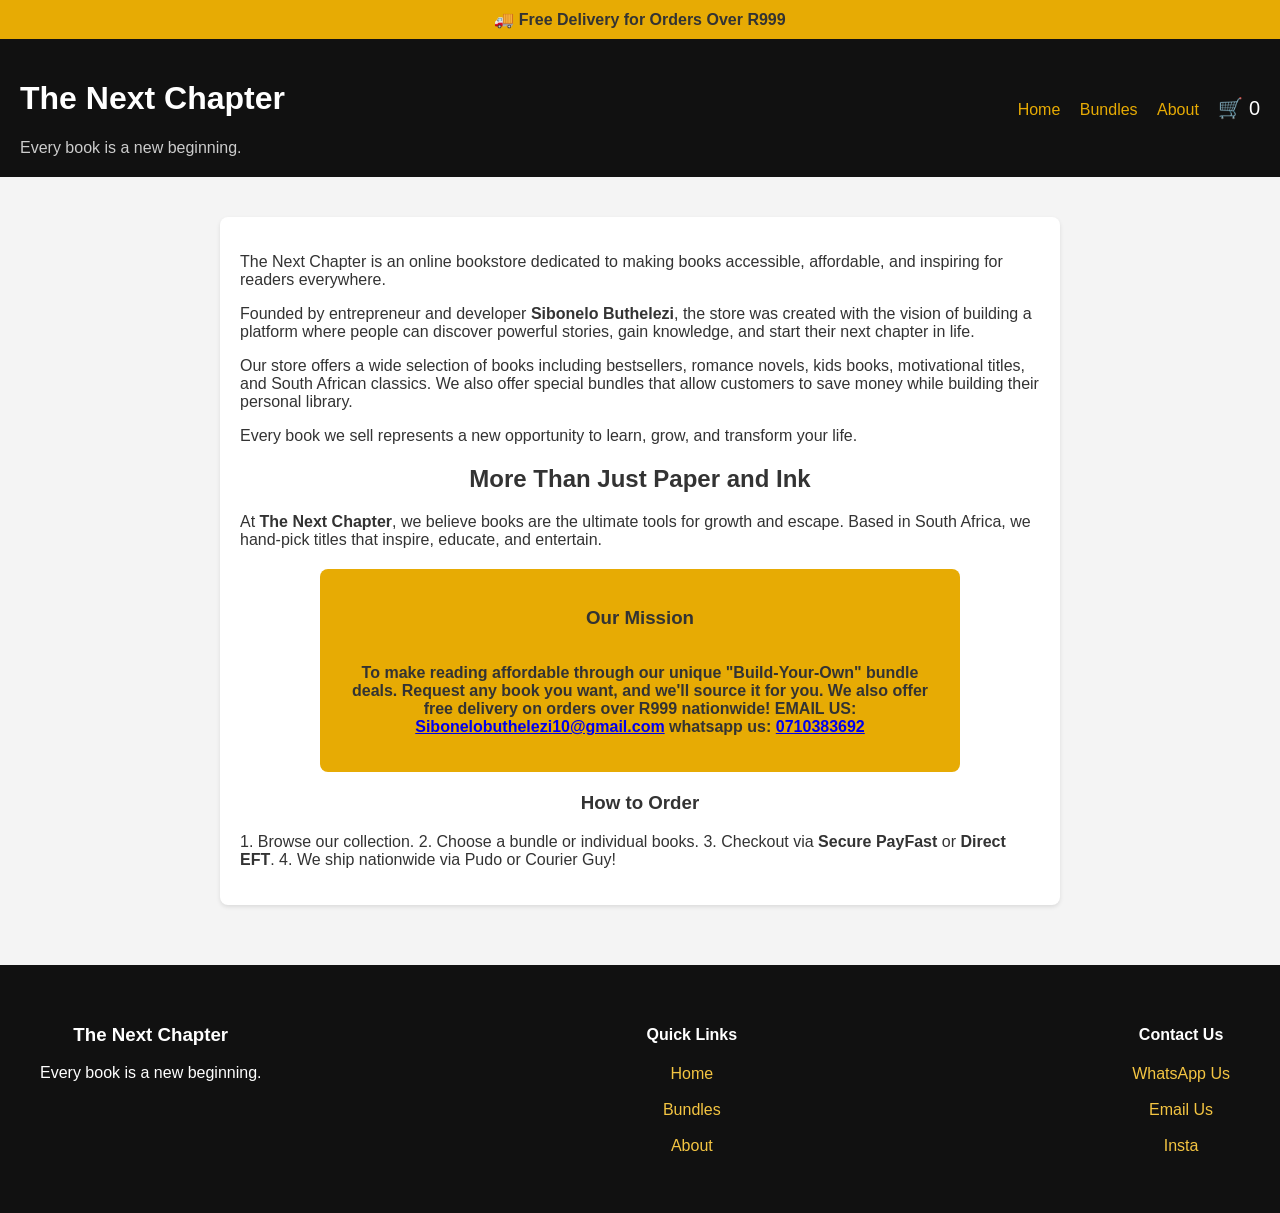
<file: about.html>
<!DOCTYPE html>
<html lang="en">
<head>
    <meta charset="UTF-8">
    <meta name="viewport" content="width=device-width, initial-scale=1.0">
    <title>About Us - The Next Chapter</title>
    <link rel="stylesheet" href="css/style.css">
</head>
<body>
    <div class="top-banner">
        🚚 Free Delivery for Orders Over R999
    </div>

    <header>
        <div class="logo">
            <h1>The Next Chapter</h1>
            <p>Every book is a new beginning.</p>
        </div>
        <nav>
            <a href="index.html">Home</a>
            <a href="bundles.html">Bundles</a>
            <a href="about.html">About</a>
            <span class="cart" onclick="openCart()">🛒 <span id="cart-count">0</span></span>
        </nav>
    </header>

    <main class="about">
        <section class="about-content">

<p>
The Next Chapter is an online bookstore dedicated to making books accessible,
affordable, and inspiring for readers everywhere.
</p>

<p>
Founded by entrepreneur and developer <strong>Sibonelo Buthelezi</strong>,
the store was created with the vision of building a platform where people
can discover powerful stories, gain knowledge, and start their next chapter in life.
</p>

<p>
Our store offers a wide selection of books including bestsellers,
romance novels, kids books, motivational titles, and South African classics.
We also offer special bundles that allow customers to save money while building
their personal library.
</p>

<p>
Every book we sell represents a new opportunity to learn,
grow, and transform your life.
</p>

</section>
            <h2>More Than Just Paper and Ink</h2>
            <p>At <strong>The Next Chapter</strong>, we believe books are the ultimate tools for growth and escape. Based in South Africa, we hand-pick titles that inspire, educate, and entertain.</p>

            <div class="special-box">
                <h3>Our Mission</h3>
                <p>To make reading affordable through our unique "Build-Your-Own" bundle deals.

                  Request any book you want, and we'll source it for you. We also offer free delivery on orders over R999 nationwide!
                  EMAIL US: <a href="mailto:Sibonelobuthelezi10@gmail.com"><span class="__cf_email__" data-cfemail="07746e656869626b686572736f626b627d6e363747606a666e6b2964686a">Sibonelobuthelezi10@gmail.com</span></a>
                  whatsapp us: <a href="https://wa.me/27710383692?text=Hi%20I%20would%20like%20to%20order%20a%20book" target="_blank">0710383692</a>
            
                </p>
            </div>

            <h3>How to Order</h3>
            <p>1. Browse our collection.

               2. Choose a bundle or individual books.

               3. Checkout via <strong>Secure PayFast</strong> or <strong>Direct EFT</strong>.

               4. We ship nationwide via Pudo or Courier Guy!</p>
        </section>
    </main>

     <footer>
  <div class="footer-content">
    <div>
      <h3>The Next Chapter</h3>
      <p>Every book is a new beginning.</p>
  
    </div>

    <div>
      <h4>Quick Links</h4>
      <a href="index.html">Home</a><br><br>
      <a href="bundles.html">Bundles</a><br><br>
      <a href="about.html">About</a><br><br>
      
    </div>

    <div>
      <h4>Contact Us</h4>
      <a href="https://wa.me/27710383692?text=Hi%20I%20would%20like%20to%20order%20a%20book" target="_blank">WhatsApp Us</a><br><br>
      <a href="/cdn-cgi/l/email-protection#b5f5d7c0c1ddd0d9d0cfdcc6dcd7dadbd0d9da828cf5d2d8d4dcd99bd6dad8">Email Us</a><br><br>
      <a href="https://instagram.com/next_c.hapterbookstore" target="_blank">Insta
</file>
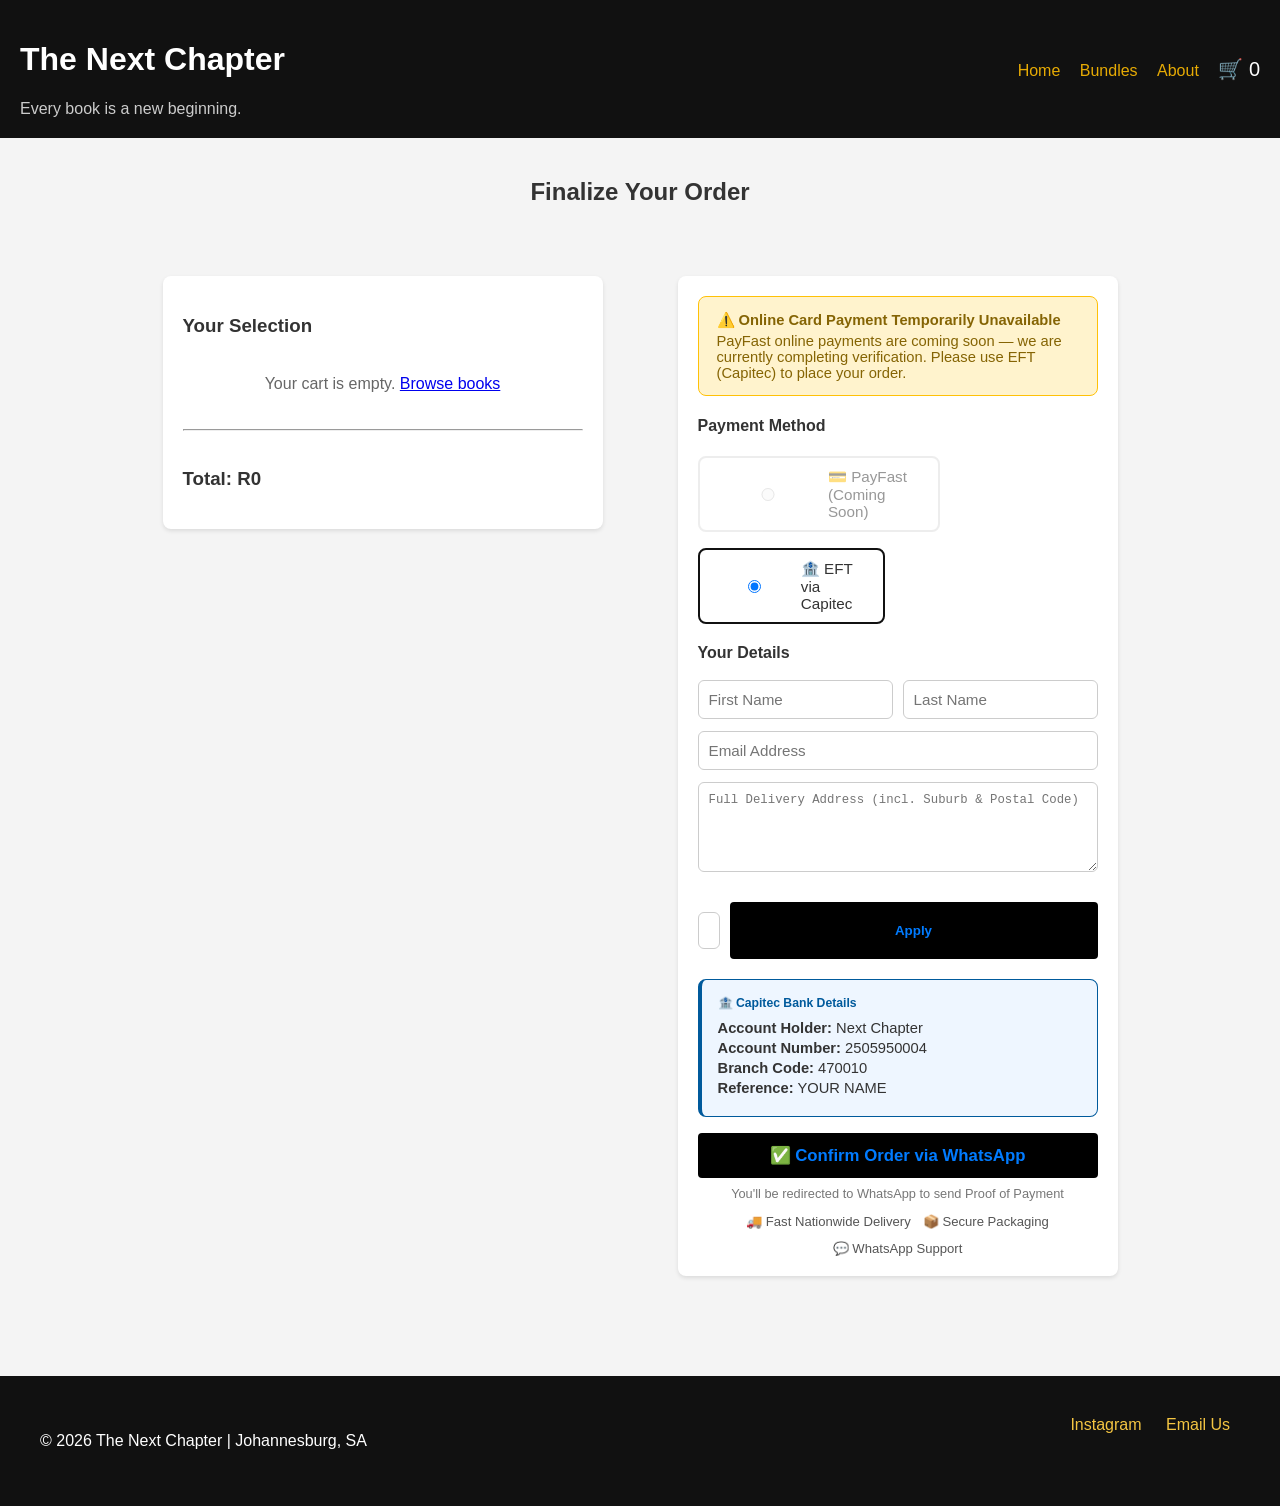
<file: checkout.html>
<!DOCTYPE html>
<html lang="en">
<head>
    <meta charset="UTF-8">
    <meta name="viewport" content="width=device-width, initial-scale=1.0">
    <title>Checkout - The Next Chapter</title>
    <link rel="stylesheet" href="css/style.css">
    <style>
        .payfast-unavailable {
            background: #fff3cd;
            border: 1px solid #ffc107;
            border-radius: 8px;
            padding: 14px 18px;
            margin-bottom: 16px;
            font-size: 0.92em;
            color: #856404;
        }
        .payfast-unavailable strong { display: block; margin-bottom: 4px; }

        .method-option.disabled-method {
            opacity: 0.5;
            cursor: not-allowed;
        }
        .method-option.disabled-method input { cursor: not-allowed; }

        .checkout-container {
            display: grid;
            grid-template-columns: 1fr 1fr;
            gap: 30px;
            max-width: 1000px;
            margin: 30px auto;
            padding: 0 20px;
        }
        @media (max-width: 700px) {
            .checkout-container { grid-template-columns: 1fr; }
        }

        .order-summary { height: fit-content; }

        .cart-item {
            display: flex;
            justify-content: space-between;
            align-items: flex-start;
            padding: 10px 0;
            border-bottom: 1px solid #eee;
            gap: 10px;
        }
        .cart-item:last-child { border-bottom: none; }
        .cart-item button {
            background: #e74c3c;
            color: white;
            border: none;
            padding: 4px 10px;
            border-radius: 4px;
            cursor: pointer;
            font-size: 0.8em;
            white-space: nowrap;
            width: auto;
        }
        .cart-item p { margin: 0; font-size: 0.9em; flex: 1; }

        .total-row { padding-top: 10px; }

        .payment-toggle { margin-bottom: 20px; }
        .toggle-buttons { display: flex; gap: 16px; flex-wrap: wrap; margin-top: 10px; }

        .method-option {
            display: flex;
            align-items: center;
            gap: 8px;
            cursor: pointer;
            padding: 10px 16px;
            border: 2px solid #ddd;
            border-radius: 8px;
            transition: border-color 0.2s;
            font-size: 0.95em;
        }
        .method-option:has(input:checked) { border-color: #111; }

        .customer-inputs { margin-bottom: 20px; }
        .customer-inputs h4 { margin: 0 0 12px; }
        .row { display: grid; grid-template-columns: 1fr 1fr; gap: 10px; }
        .customer-inputs input,
        .customer-inputs textarea {
            width: 100%;
            padding: 10px;
            margin: 6px 0;
            border: 1px solid #ccc;
            border-radius: 6px;
            font-size: 0.95em;
            box-sizing: border-box;
        }
        .customer-inputs textarea { height: 90px; resize: vertical; }

        .discount-section { display: flex; gap: 10px; margin-bottom: 20px; }
        .discount-section input {
            flex: 1;
            padding: 10px;
            border: 1px solid #ccc;
            border-radius: 6px;
        }
        .apply-btn {
            background: #111;
            color: #e7ab04;
            border: none;
            padding: 10px 16px;
            border-radius: 6px;
            cursor: pointer;
            font-weight: bold;
        }

        .bank-details-box {
            background: #eef6ff;
            border: 1px solid #005a9c;
            border-left: 4px solid #005a9c;
            border-radius: 8px;
            padding: 16px;
            margin-bottom: 16px;
            font-size: 0.92em;
        }
        .bank-details-box h5 { margin: 0 0 10px; color: #005a9c; }
        .bank-details-box p { margin: 4px 0; }

        .checkout-submit-btn {
            width: 100%;
            padding: 14px;
            border: none;
            border-radius: 6px;
            font-weight: bold;
            font-size: 1.05em;
            cursor: pointer;
            transition: opacity 0.2s;
        }
        .checkout-submit-btn:hover { opacity: 0.9; }
        .capitec-blue { background-color: #005a9c; color: white; }
        .pf-orange { background-color: #f37021; color: white; }

        .secure-note { font-size: 0.8em; color: #777; text-align: center; margin-top: 8px; }

        .trust-badges {
            display: flex;
            gap: 12px;
            flex-wrap: wrap;
            justify-content: center;
            margin: 10px 0 0;
            font-size: 0.82em;
            color: #555;
        }
        .trust-badge { display: flex; align-items: center; gap: 4px; }
    </style>
</head>
<body>
    <header>
        <div class="logo">
            <h1>The Next Chapter</h1>
            <p>Every book is a new beginning.</p>
        </div>
        <nav>
            <a href="index.html">Home</a>
            <a href="bundles.html">Bundles</a>
            <a href="about.html">About</a>
            <span class="cart" onclick="openCart()">🛒 <span id="cart-count">0</span></span>
        </nav>
    </header>

    <h2 class="section-title">Finalize Your Order</h2>

    <div class="checkout-container">
        <!-- Order Summary -->
        <div class="checkout-box order-summary">
            <h3>Your Selection</h3>
            <div id="checkoutItems"></div>
            <hr>
            <div class="total-row">
                <h3>Total: R<span id="checkoutTotal">0</span></h3>
            </div>
        </div>

        <!-- Payment & Details -->
        <div class="checkout-box form-section">

            <!-- PayFast Unavailable Notice -->
            <div class="payfast-unavailable">
                <strong>⚠️ Online Card Payment Temporarily Unavailable</strong>
                PayFast online payments are coming soon — we are currently completing verification. Please use EFT (Capitec) to place your order.
            </div>

            <div class="payment-toggle">
                <h4>Payment Method</h4>
                <div class="toggle-buttons">
                    <label class="method-option disabled-method" title="PayFast not yet available">
                        <input type="radio" name="pay_method" value="payfast" disabled>
                        <span>💳 PayFast (Coming Soon)</span>
                    </label>
                    <label class="method-option">
                        <input type="radio" name="pay_method" value="eft" checked onclick="togglePaymentSection('eft')">
                        <span>🏦 EFT via Capitec</span>
                    </label>
                </div>
            </div>

            <form id="checkoutForm" action="#" method="POST">
                <!-- Hidden PayFast fields kept for future use -->
                <input type="hidden" name="merchant_id" value="13875121">
                <input type="hidden" name="merchant_key" value="YOUR_PAYFAST_MERCHANT_KEY">
                <input type="hidden" name="return_url" value="thankyou.html">
                <input type="hidden" name="cancel_url" value="checkout.html">
                <input type="hidden" name="amount" id="pf_amount">
                <input type="hidden" name="item_name" id="pf_item_name" value="Book Order">
                <input type="hidden" name="item_description" id="pf_description">
                <input type="hidden" name="custom_str2" id="hiddenOrder">
                <input type="hidden" name="custom_int1" id="hiddenTotal">

                <div class="customer-inputs">
                    <h4>Your Details</h4>
                    <div class="row">
                        <input type="text" name="name_first" id="cust_first" placeholder="First Name" required>
                        <input type="text" name="name_last" id="cust_last" placeholder="Last Name" required>
                    </div>
                    <input type="email" name="email_address" id="cust_email" placeholder="Email Address" required>
                    <textarea name="custom_str1" id="shippingAddress" placeholder="Full Delivery Address (incl. Suburb & Postal Code)" required></textarea>
                </div>

                <div class="discount-section">
                    <input type="text" id="discountCode" placeholder="Discount Code (optional)">
                    <button type="button" class="apply-btn" onclick="applyDiscount()">Apply</button>
                </div>

                <!-- PayFast button (hidden) -->
                <div id="payfast_btn_area" style="display:none;">
                    <button type="submit" class="checkout-submit-btn pf-orange">
                        Pay via PayFast
                    </button>
                    <p class="secure-note">🔒 Secure Credit/Debit Card Payment</p>
                </div>

                <!-- EFT section (visible by default) -->
                <div id="eft_btn_area">
                    <div class="bank-details-box">
                        <h5>🏦 Capitec Bank Details</h5>
                        <p><strong>Account Holder:</strong> Next Chapter</p>
                        <p><strong>Account Number:</strong> 2505950004</p>
                        <p><strong>Branch Code:</strong> 470010</p>
                        <p><strong>Reference:</strong> YOUR NAME</p>
                    </div>
                    <button type="button" class="checkout-submit-btn capitec-blue" onclick="handleEFTOrder()">
                        ✅ Confirm Order via WhatsApp
                    </button>
                    <p class="secure-note">You'll be redirected to WhatsApp to send Proof of Payment</p>
                </div>
            </form>

            <div class="trust-badges">
                <span class="trust-badge">🚚 Fast Nationwide Delivery</span>
                <span class="trust-badge">📦 Secure Packaging</span>
                <span class="trust-badge">💬 WhatsApp Support</span>
            </div>
        </div>
    </div>

    <footer>
        <div class="footer-content">
            <p>© 2026 The Next Chapter | Johannesburg, SA</p>
            <div class="footer-links">
                <a href="https://instagram.com/next_c.hapterbookstore">Instagram</a>
                <a href="mailto:orders@sibonelobuthelezi10@gmail.com">Email Us</a>
            </div>
        </div>
    </footer>

    <script src="js/app.js" defer></script>
</body>
</html>
</file>
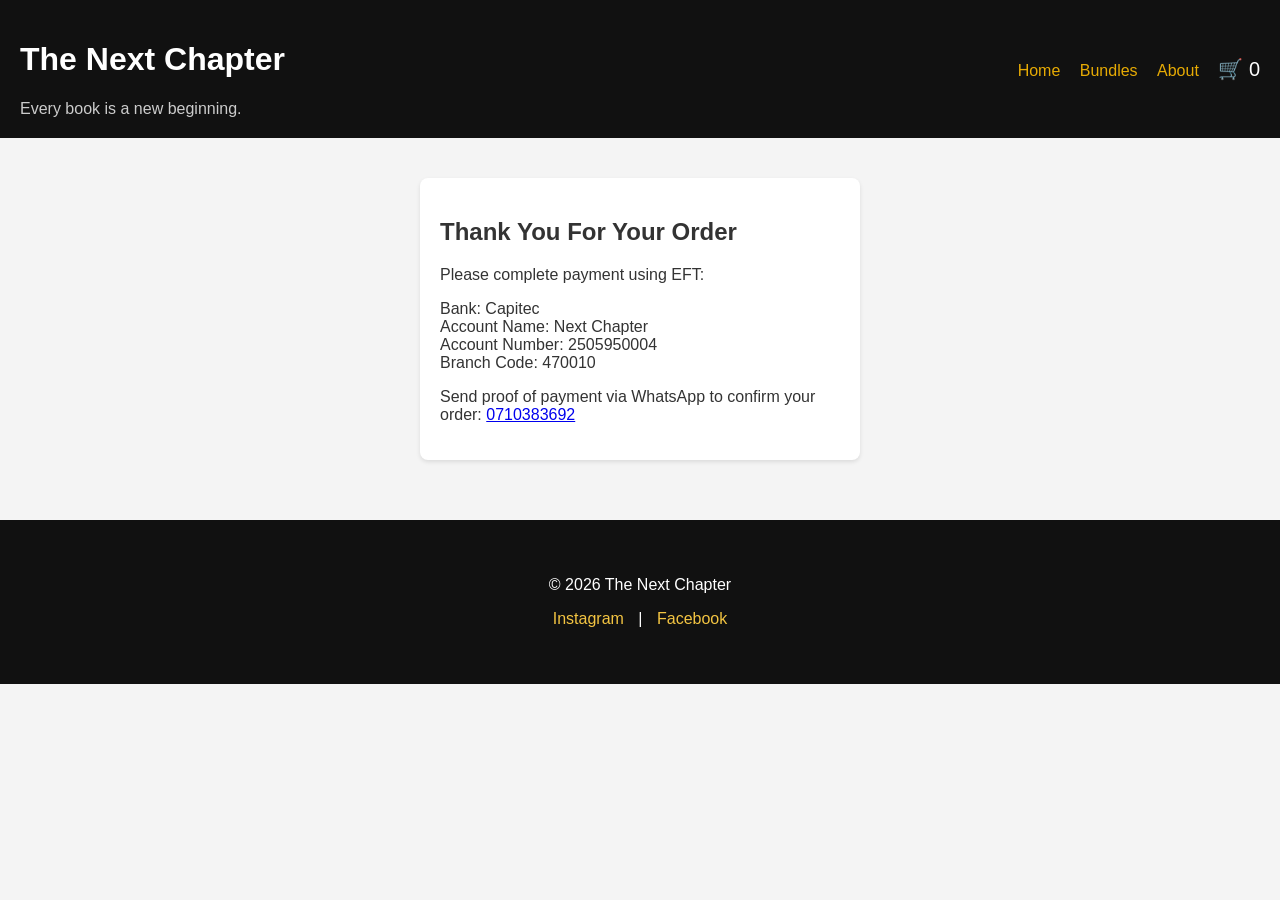
<file: payment.html>
<!DOCTYPE html>
<html lang="en">
<head>
    <meta charset="UTF-8">
    <meta name="viewport" content="width=device-width, initial-scale=1.0">
    <title>Payment Instructions - The Next Chapter</title>
    <link rel="stylesheet" href="css/style.css">
</head>
<body>
    <header>
        <div class="logo">
            <h1>The Next Chapter</h1>
            <p>Every book is a new beginning.</p>
        </div>
        <nav>
            <a href="index.html">Home</a>
            <a href="bundles.html">Bundles</a>
            <a href="about.html">About</a>
            <span class="cart" onclick="openCart()">🛒 <span id="cart-count">0</span></span>
        </nav>
    </header>

    <div class="checkout-box">
        <h2>Thank You For Your Order</h2>

        <p>Please complete payment using EFT:</p>

        <p>
            Bank: Capitec<br>
            Account Name: Next Chapter<br>
            Account Number: 2505950004<br>
            Branch Code: 470010<br>
        </p>

        <p>Send proof of payment via WhatsApp to confirm your order: <a href="https://wa.me/0710383692">0710383692</a></p>
    </div>

    <footer>
        <p>© 2026 The Next Chapter</p>
        <p><a href="https://instagram.com/next_c.hapterbookstore">Instagram</a> | <a href="https://facebook.com">Facebook</a></p>
    </footer>

 <script src="js/app.js" defer></script>
</body>
</html>
</file>
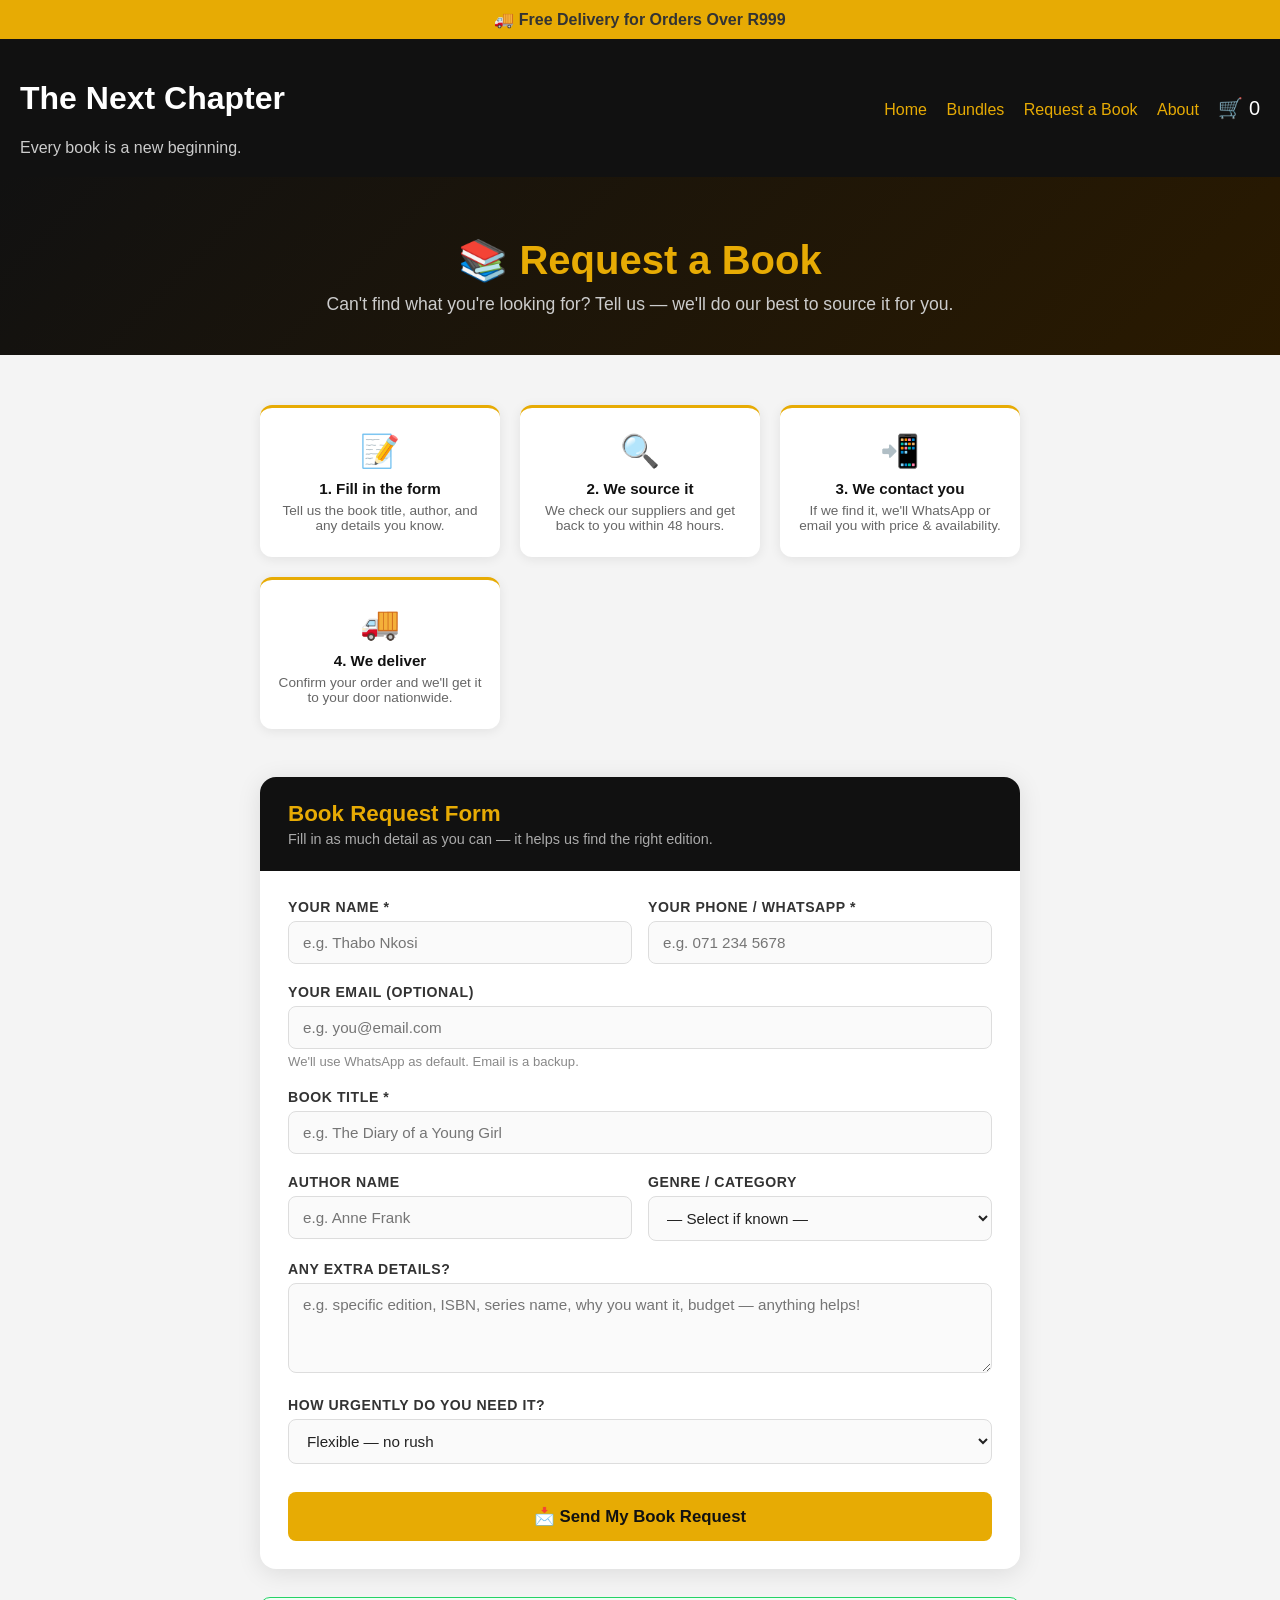
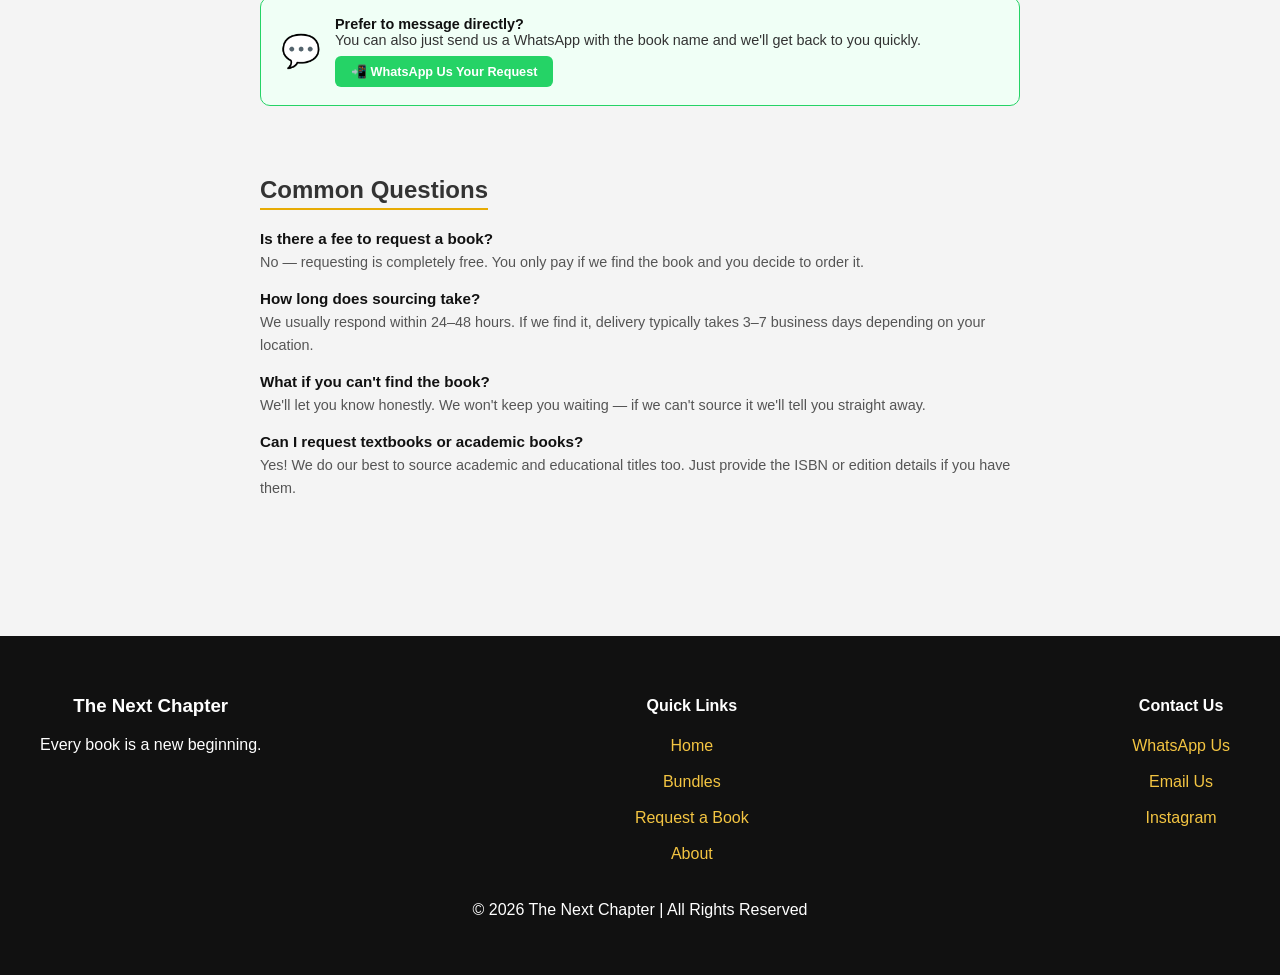
<file: request.html>
<!DOCTYPE html>
<html lang="en">
<head>
    <meta charset="UTF-8">
    <meta name="viewport" content="width=device-width, initial-scale=1.0">
    <title>Request a Book - The Next Chapter</title>
    <link rel="stylesheet" href="css/style.css">
    <style>
        .request-hero {
            background: linear-gradient(135deg, #111 0%, #2a1a00 100%);
            color: white;
            padding: 60px 20px 40px;
            text-align: center;
        }
        .request-hero h1 { font-size: 2.5em; margin: 0 0 10px; color: #e7ab04; }
        .request-hero p { font-size: 1.1em; color: #ccc; margin: 0; }

        .request-wrapper {
            max-width: 760px;
            margin: 50px auto;
            padding: 0 20px 60px;
        }

        .how-it-works {
            display: grid;
            grid-template-columns: repeat(auto-fit, minmax(180px, 1fr));
            gap: 20px;
            margin-bottom: 48px;
        }
        .step-card {
            background: white;
            border-radius: 12px;
            padding: 24px 18px;
            text-align: center;
            box-shadow: 0 2px 12px rgba(0,0,0,0.08);
            border-top: 3px solid #e7ab04;
        }
        .step-icon { font-size: 2em; margin-bottom: 10px; }
        .step-title { font-weight: bold; font-size: 0.95em; color: #111; margin-bottom: 6px; }
        .step-desc { font-size: 0.85em; color: #666; }

        .request-form-card {
            background: white;
            border-radius: 16px;
            box-shadow: 0 4px 24px rgba(0,0,0,0.1);
            overflow: hidden;
        }
        .form-header {
            background: #111;
            padding: 24px 28px;
            color: white;
        }
        .form-header h2 { margin: 0 0 4px; font-size: 1.4em; color: #e7ab04; }
        .form-header p { margin: 0; color: #aaa; font-size: 0.9em; }

        .form-body { padding: 28px; }

        .form-group { margin-bottom: 20px; }
        .form-group label {
            display: block;
            font-weight: bold;
            font-size: 0.88em;
            color: #333;
            margin-bottom: 6px;
            text-transform: uppercase;
            letter-spacing: 0.04em;
        }
        .form-group input,
        .form-group select,
        .form-group textarea {
            width: 100%;
            padding: 12px 14px;
            border: 1.5px solid #ddd;
            border-radius: 8px;
            font-size: 0.95em;
            color: #222;
            background: #fafafa;
            transition: border-color 0.2s, background 0.2s;
            box-sizing: border-box;
            font-family: inherit;
        }
        .form-group input:focus,
        .form-group select:focus,
        .form-group textarea:focus {
            outline: none;
            border-color: #e7ab04;
            background: white;
        }
        .form-group textarea { resize: vertical; min-height: 90px; }

        .form-row {
            display: grid;
            grid-template-columns: 1fr 1fr;
            gap: 16px;
        }
        @media (max-width: 540px) {
            .form-row { grid-template-columns: 1fr; }
        }

        .form-note {
            font-size: 0.82em;
            color: #888;
            margin-top: 5px;
        }

        .submit-btn {
            width: 100%;
            padding: 14px;
            background: #e7ab04;
            color: #111;
            border: none;
            border-radius: 8px;
            font-size: 1.05em;
            font-weight: bold;
            cursor: pointer;
            transition: background 0.2s, transform 0.1s;
            margin-top: 8px;
        }
        .submit-btn:hover { background: #d4990a; }
        .submit-btn:active { transform: scale(0.98); }

        .whatsapp-alt {
            margin-top: 28px;
            background: #f0fff6;
            border: 1.5px solid #25d366;
            border-radius: 10px;
            padding: 18px 20px;
            display: flex;
            align-items: center;
            gap: 14px;
        }
        .whatsapp-alt .wa-icon { font-size: 2em; flex-shrink: 0; }
        .whatsapp-alt .wa-text { font-size: 0.9em; color: #333; }
        .whatsapp-alt .wa-text strong { color: #111; }
        .whatsapp-alt .wa-btn {
            margin-top: 8px;
            display: inline-block;
            background: #25d366;
            color: white;
            font-weight: bold;
            font-size: 0.88em;
            padding: 8px 16px;
            border-radius: 6px;
            text-decoration: none;
            transition: background 0.2s;
        }
        .whatsapp-alt .wa-btn:hover { background: #1da851; }

        /* Success message */
        .success-msg {
            display: none;
            background: #f0fff6;
            border: 1.5px solid #27ae60;
            border-radius: 10px;
            padding: 24px;
            text-align: center;
            margin-top: 20px;
        }
        .success-msg .success-icon { font-size: 2.5em; margin-bottom: 10px; }
        .success-msg h3 { color: #27ae60; margin: 0 0 8px; }
        .success-msg p { color: #555; font-size: 0.92em; margin: 0; }

        /* FAQ */
        .faq-section { margin-top: 50px; }
        .faq-section h2 { font-size: 1.5em; margin-bottom: 20px; border-bottom: 2px solid #e7ab04; display: inline-block; padding-bottom: 4px; }
        .faq-item { margin-bottom: 16px; }
        .faq-q { font-weight: bold; color: #111; font-size: 0.95em; margin-bottom: 4px; }
        .faq-a { color: #555; font-size: 0.9em; line-height: 1.6; }
    </style>
</head>
<body>
    <div class="top-banner">
        🚚 Free Delivery for Orders Over R999
    </div>
    <header>
        <div class="logo">
            <h1>The Next Chapter</h1>
            <p>Every book is a new beginning.</p>
        </div>
        <nav>
            <a href="index.html">Home</a>
            <a href="bundles.html">Bundles</a>
            <a href="request.html">Request a Book</a>
            <a href="about.html">About</a>
            <span class="cart" onclick="openCart()">🛒 <span id="cart-count">0</span></span>
        </nav>
    </header>

    <div class="request-hero">
        <h1>📚 Request a Book</h1>
        <p>Can't find what you're looking for? Tell us — we'll do our best to source it for you.</p>
    </div>

    <div class="request-wrapper">

        <!-- How it works -->
        <div class="how-it-works">
            <div class="step-card">
                <div class="step-icon">📝</div>
                <div class="step-title">1. Fill in the form</div>
                <div class="step-desc">Tell us the book title, author, and any details you know.</div>
            </div>
            <div class="step-card">
                <div class="step-icon">🔍</div>
                <div class="step-title">2. We source it</div>
                <div class="step-desc">We check our suppliers and get back to you within 48 hours.</div>
            </div>
            <div class="step-card">
                <div class="step-icon">📲</div>
                <div class="step-title">3. We contact you</div>
                <div class="step-desc">If we find it, we'll WhatsApp or email you with price & availability.</div>
            </div>
            <div class="step-card">
                <div class="step-icon">🚚</div>
                <div class="step-title">4. We deliver</div>
                <div class="step-desc">Confirm your order and we'll get it to your door nationwide.</div>
            </div>
        </div>

        <!-- Request Form -->
        <div class="request-form-card">
            <div class="form-header">
                <h2>Book Request Form</h2>
                <p>Fill in as much detail as you can — it helps us find the right edition.</p>
            </div>
            <div class="form-body">
                <div id="requestForm">
                    <div class="form-row">
                        <div class="form-group">
                            <label>Your Name *</label>
                            <input type="text" id="reqName" placeholder="e.g. Thabo Nkosi" required>
                        </div>
                        <div class="form-group">
                            <label>Your Phone / WhatsApp *</label>
                            <input type="tel" id="reqPhone" placeholder="e.g. 071 234 5678" required>
                        </div>
                    </div>

                    <div class="form-group">
                        <label>Your Email (optional)</label>
                        <input type="email" id="reqEmail" placeholder="e.g. you@email.com">
                        <div class="form-note">We'll use WhatsApp as default. Email is a backup.</div>
                    </div>

                    <div class="form-group">
                        <label>Book Title *</label>
                        <input type="text" id="reqTitle" placeholder="e.g. The Diary of a Young Girl" required>
                    </div>

                    <div class="form-row">
                        <div class="form-group">
                            <label>Author Name</label>
                            <input type="text" id="reqAuthor" placeholder="e.g. Anne Frank">
                        </div>
                        <div class="form-group">
                            <label>Genre / Category</label>
                            <select id="reqGenre">
                                <option value="">— Select if known —</option>
                                <option>Fiction</option>
                                <option>Non-Fiction</option>
                                <option>Romance</option>
                                <option>Self-Help / Motivation</option>
                                <option>Kids / Young Adult</option>
                                <option>South African Literature</option>
                                <option>Sports</option>
                                <option>Biography / Memoir</option>
                                <option>Thriller / Mystery</option>
                                <option>Fantasy / Sci-Fi</option>
                                <option>Academic / Textbook</option>
                                <option>Other</option>
                            </select>
                        </div>
                    </div>

                    <div class="form-group">
                        <label>Any extra details?</label>
                        <textarea id="reqDetails" placeholder="e.g. specific edition, ISBN, series name, why you want it, budget — anything helps!"></textarea>
                    </div>

                    <div class="form-group">
                        <label>How urgently do you need it?</label>
                        <select id="reqUrgency">
                            <option value="flexible">Flexible — no rush</option>
                            <option value="week">Within a week</option>
                            <option value="urgent">Urgent — ASAP</option>
                        </select>
                    </div>

                    <button class="submit-btn" onclick="submitRequest()">📩 Send My Book Request</button>
                </div>

                <div class="success-msg" id="successMsg">
                    <div class="success-icon">🎉</div>
                    <h3>Request Sent!</h3>
                    <p>Thanks! We've received your request and will WhatsApp you within 48 hours with an update. Keep an eye on your phone!</p>
                </div>
            </div>
        </div>

        <!-- WhatsApp Alternative -->
        <div class="whatsapp-alt">
            <div class="wa-icon">💬</div>
            <div class="wa-text">
                <strong>Prefer to message directly?</strong><br>
                You can also just send us a WhatsApp with the book name and we'll get back to you quickly.
                <br>
                <a class="wa-btn" href="https://wa.me/27710383692?text=Hi%2C%20I%20would%20like%20to%20request%20a%20book%3A%20" target="_blank">📲 WhatsApp Us Your Request</a>
            </div>
        </div>

        <!-- FAQ -->
        <div class="faq-section">
            <h2>Common Questions</h2>
            <div class="faq-item">
                <div class="faq-q">Is there a fee to request a book?</div>
                <div class="faq-a">No — requesting is completely free. You only pay if we find the book and you decide to order it.</div>
            </div>
            <div class="faq-item">
                <div class="faq-q">How long does sourcing take?</div>
                <div class="faq-a">We usually respond within 24–48 hours. If we find it, delivery typically takes 3–7 business days depending on your location.</div>
            </div>
            <div class="faq-item">
                <div class="faq-q">What if you can't find the book?</div>
                <div class="faq-a">We'll let you know honestly. We won't keep you waiting — if we can't source it we'll tell you straight away.</div>
            </div>
            <div class="faq-item">
                <div class="faq-q">Can I request textbooks or academic books?</div>
                <div class="faq-a">Yes! We do our best to source academic and educational titles too. Just provide the ISBN or edition details if you have them.</div>
            </div>
        </div>

    </div>

    <footer>
        <div class="footer-content">
            <div>
                <h3>The Next Chapter</h3>
                <p>Every book is a new beginning.</p>
            </div>
            <div>
                <h4>Quick Links</h4>
                <a href="index.html">Home</a><br><br>
                <a href="bundles.html">Bundles</a><br><br>
                <a href="request.html">Request a Book</a><br><br>
                <a href="about.html">About</a><br><br>
            </div>
            <div>
                <h4>Contact Us</h4>
                <a href="https://wa.me/27710383692?text=Hi%20I%20would%20like%20to%20order%20a%20book" target="_blank">WhatsApp Us</a><br><br>
                <a href="mailto:orders@sibonelobuthelezi10@gmail.com">Email Us</a><br><br>
                <a href="https://instagram.com/next_c.hapterbookstore" target="_blank">Instagram</a>
            </div>
        </div>
        <p class="copyright">© 2026 The Next Chapter | All Rights Reserved</p>
    </footer>

    <script src="js/app.js"></script>
    <script>
        function submitRequest() {
            const name = document.getElementById('reqName').value.trim();
            const phone = document.getElementById('reqPhone').value.trim();
            const title = document.getElementById('reqTitle').value.trim();

            if (!name || !phone || !title) {
                alert('Please fill in your name, phone number, and the book title.');
                return;
            }

            const author = document.getElementById('reqAuthor').value.trim();
            const genre = document.getElementById('reqGenre').value;
            const details = document.getElementById('reqDetails').value.trim();
            const urgency = document.getElementById('reqUrgency').value;

            const urgencyText = { flexible: 'Flexible', week: 'Within a week', urgent: 'URGENT — ASAP' };

            const msg = `Hi! I'd like to request a book 📚%0A%0A` +
                `*Name:* ${encodeURIComponent(name)}%0A` +
                `*Phone:* ${encodeURIComponent(phone)}%0A` +
                `*Book Title:* ${encodeURIComponent(title)}%0A` +
                (author ? `*Author:* ${encodeURIComponent(author)}%0A` : '') +
                (genre ? `*Genre:* ${encodeURIComponent(genre)}%0A` : '') +
                `*Urgency:* ${encodeURIComponent(urgencyText[urgency])}%0A` +
                (details ? `*Extra details:* ${encodeURIComponent(details)}` : '');

            window.open(`https://wa.me/27710383692?text=${msg}`, '_blank');

            document.getElementById('requestForm').style.display = 'none';
            document.getElementById('successMsg').style.display = 'block';
        }
    </script>
</body>
</html>
</file>
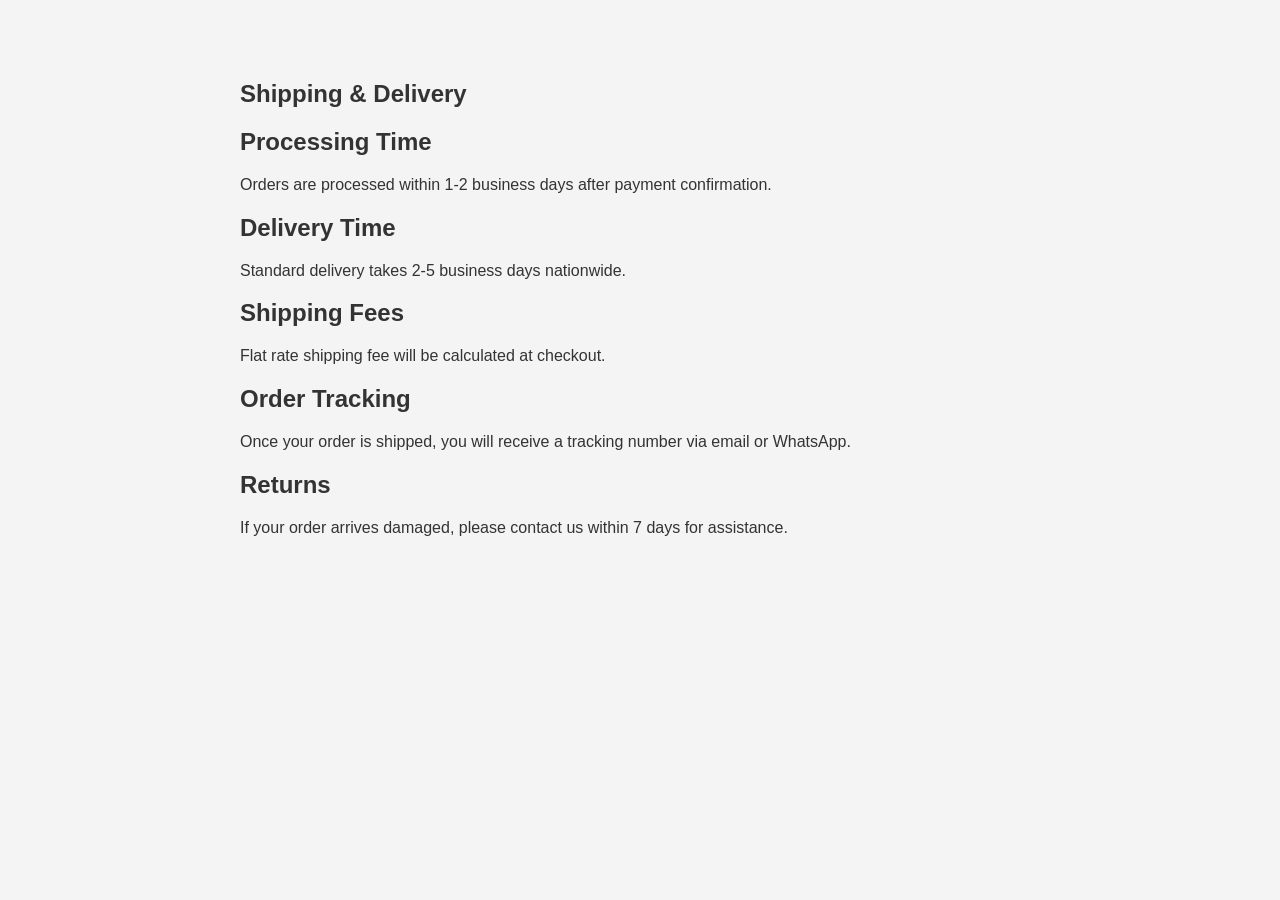
<file: shipping.html>
<!DOCTYPE html>
<html>
<head>
  <title>Shipping Information - The Next Chapter</title>
  <link rel="stylesheet" href="css/style.css">
</head>
<body>

  <section style="padding:60px 20px; max-width:800px; margin:auto;">
    <h1>Shipping & Delivery</h1>

    <h2>Processing Time</h2>
    <p>Orders are processed within 1-2 business days after payment confirmation.</p>

    <h2>Delivery Time</h2>
    <p>Standard delivery takes 2-5 business days nationwide.</p>

    <h2>Shipping Fees</h2>
    <p>Flat rate shipping fee will be calculated at checkout.</p>

    <h2>Order Tracking</h2>
    <p>Once your order is shipped, you will receive a tracking number via email or WhatsApp.</p>

    <h2>Returns</h2>
    <p>If your order arrives damaged, please contact us within 7 days for assistance.</p>

  </section>

</body>
</html>
</file>
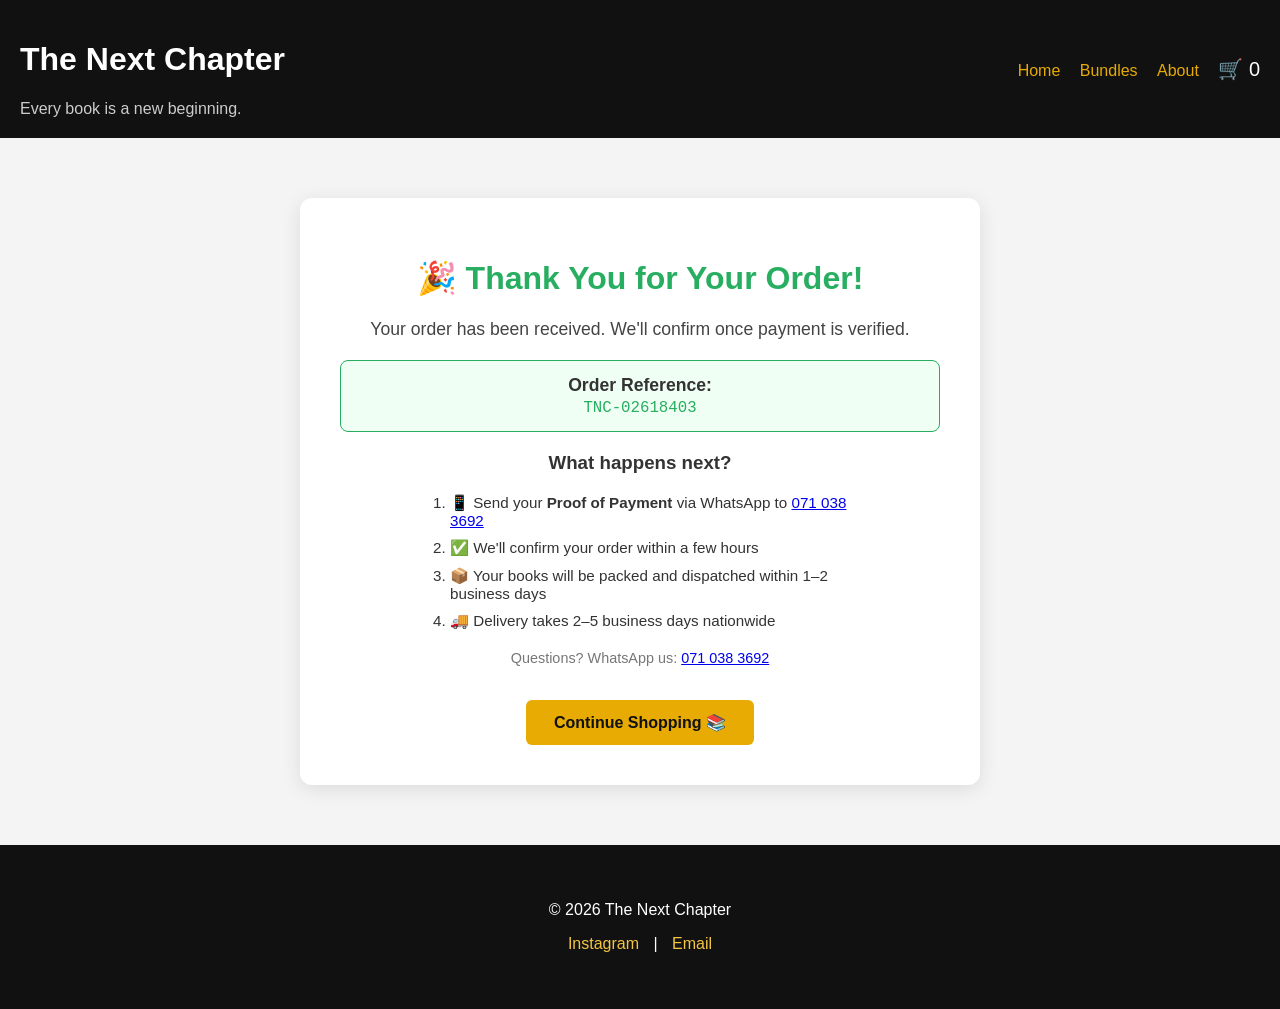
<file: thankyou.html>
<!DOCTYPE html>
<html lang="en">
<head>
    <meta charset="UTF-8">
    <meta name="viewport" content="width=device-width, initial-scale=1.0">
    <title>Thank You - The Next Chapter</title>
    <link rel="stylesheet" href="css/style.css">
    <style>
        .thankyou-box {
            max-width: 600px;
            margin: 60px auto;
            background: white;
            padding: 40px;
            border-radius: 12px;
            box-shadow: 0 4px 20px rgba(0,0,0,0.1);
            text-align: center;
        }
        .thankyou-box h1 { color: #27ae60; font-size: 2em; }
        .thankyou-box .ref {
            background: #f0fff4;
            border: 1px solid #27ae60;
            border-radius: 8px;
            padding: 14px;
            margin: 20px 0;
            font-size: 1.1em;
        }
        .next-steps {
            text-align: left;
            max-width: 420px;
            margin: 20px auto;
        }
        .next-steps li { margin-bottom: 10px; font-size: 0.95em; }
        .continue-btn {
            display: inline-block;
            background: #e7ab04;
            color: #111;
            padding: 13px 28px;
            border-radius: 6px;
            text-decoration: none;
            font-weight: bold;
            margin-top: 20px;
            transition: opacity 0.2s;
        }
        .continue-btn:hover { opacity: 0.85; text-decoration: none; }
    </style>
</head>
<body>
    <header>
        <div class="logo">
            <h1>The Next Chapter</h1>
            <p>Every book is a new beginning.</p>
        </div>
        <nav>
            <a href="index.html">Home</a>
            <a href="bundles.html">Bundles</a>
            <a href="about.html">About</a>
            <span class="cart" onclick="openCart()">🛒 <span id="cart-count">0</span></span>
        </nav>
    </header>

    <div class="thankyou-box">
        <h1>🎉 Thank You for Your Order!</h1>
        <p style="font-size:1.1em; color:#444;">Your order has been received. We'll confirm once payment is verified.</p>

        <div class="ref">
            <strong>Order Reference:</strong><br>
            <span id="orderRef" style="font-family:monospace; font-size:1.1em; color:#27ae60;"></span>
        </div>

        <h3>What happens next?</h3>
        <ol class="next-steps">
            <li>📱 Send your <strong>Proof of Payment</strong> via WhatsApp to <a href="https://wa.me/27710383692">071 038 3692</a></li>
            <li>✅ We'll confirm your order within a few hours</li>
            <li>📦 Your books will be packed and dispatched within 1–2 business days</li>
            <li>🚚 Delivery takes 2–5 business days nationwide</li>
        </ol>

        <p style="font-size:0.9em; color:#777;">
            Questions? WhatsApp us: <a href="https://wa.me/27710383692">071 038 3692</a>
        </p>

        <a href="index.html" class="continue-btn">Continue Shopping 📚</a>
    </div>

    <footer>
        <p>© 2026 The Next Chapter</p>
        <p><a href="https://instagram.com/next_c.hapterbookstore">Instagram</a> | <a href="mailto:orders@sibonelobuthelezi10@gmail.com">Email</a></p>
    </footer>

    <script src="js/app.js" defer></script>
    <script>
        // Generate order reference and clear cart
        document.getElementById('orderRef').innerText = 'TNC-' + Date.now().toString().slice(-8);
        localStorage.removeItem('cart');
    </script>
</body>
</html>
</file>
<file: css/style.css>
body {
    margin: 0;
    font-family: Arial, sans-serif;
    background: #f4f4f4;
    color: #333;
}

/* HEADER */
header {
    display: flex;
    justify-content: space-between;
    align-items: center;
    background: #111;
    color: white;
    padding: 20px;
}

header a {
    color: #e7ab04;
    margin-left: 15px;
    text-decoration: none;
}

.logo p {
    color: #ccc;
    margin: 0;
}

/* GRID */
.grid {
    display: grid;
    grid-template-columns: repeat(auto-fill, minmax(200px, 1fr));
    gap: 20px;
    padding: 30px;
}

.book {
    background: white;
    padding: 15px;
    text-align: center;
    border-radius: 8px;
    box-shadow: 0 2px 4px rgba(0,0,0,0.1);
}

.book img {
    width: 100%;
    height: 250px;
    object-fit: cover;
    border-radius: 4px;
}

.book button {
    background: black;
    color: #007BFF;
    border: none;
    padding: 10px;
    margin-top: 10px;
    cursor: pointer;
    border-radius: 4px;
}

/* SECTION TITLES */
.section-title {
    text-align: center;
    margin-top: 40px;
    font-size: 24px;
}

/* SPECIAL BOX */
.special-box {
    background: #e7ab04;
    padding: 20px;
    text-align: center;
    font-weight: bold;
    margin: 20px auto;
    border-radius: 8px;
    max-width: 600px;
    display: flex;
    flex-direction: column;
    align-items: center;
}

.special-box button {
    background: rgb(0, 0, 0);
    color: #aa9303;
    border: none;
    padding: 10px 20px;
    margin-top: 10px;
    cursor: pointer;
    border-radius: 4px;
}

/* FOOTER */
footer {
    background: black;
    color: white;
    text-align: center;
    padding: 20px;
    margin-top: 40px;
}

footer a {
    color: #007BFF;
    text-decoration: none;
    margin: 0 10px;
}

/* CHECKOUT BOX */
.checkout-box {
    width: 400px;
    margin: 40px auto;
    background: white;
    padding: 20px;
    border-radius: 8px;
    box-shadow: 0 2px 4px rgba(0,0,0,0.1);
}

.checkout-box input,
.checkout-box textarea {
    width: 100%;
    padding: 10px;
    margin: 10px 0;
    border: 1px solid #ccc;
    border-radius: 4px;
}

.checkout-box button {
    width: 100%;
    padding: 12px;
    background: black;
    color: #007BFF;
    border: none;
    cursor: pointer;
    border-radius: 4px;
}

/* SEARCH */
.search {
    text-align: center;
    margin: 20px;
}

.search input {
    padding: 10px;
    width: 300px;
    border: 1px solid #ccc;
    border-radius: 4px;
}

/* CATEGORIES */
.categories {
    text-align: center;
    margin-bottom: 20px;
}

.categories button {
    padding: 10px 20px;
    margin: 5px;
    background: #f0f0f0;
    border: none;
    cursor: pointer;
    border-radius: 4px;
}

/* CART */
.cart {
    cursor: pointer;
    margin-left: 15px;
    font-size: 20px;
}

/* MODAL */
.modal {
    display: none;
    position: fixed;
    z-index: 1;
    left: 0;
    top: 0;
    width: 100%;
    height: 100%;
    overflow: auto;
    background-color: rgba(0,0,0,0.4);
    padding-top: 60px;
}

.modal-content {
    background-color: #fefefe;
    margin: 5% auto;
    padding: 20px;
    border: 1px solid #888;
    width: 80%;
    max-width: 1200px;
    border-radius: 8px;
}

.close {
    color: #aaa;
    float: right;
    font-size: 28px;
    font-weight: bold;
}

.close:hover,
.close:focus {
    color: black;
    text-decoration: none;
    cursor: pointer;
}

/* ABOUT SECTION */
.about {
    max-width: 800px;
    margin: 40px auto;
    padding: 20px;
    background: white;
    border-radius: 8px;
    box-shadow: 0 2px 4px rgba(0,0,0,0.1);
}

.about h2, .about h3 {
    text-align: center;
}

/* HOVER EFFECTS */
.book:hover, .special-box:hover {
    box-shadow: 0 4px 8px rgba(0,0,0,0.2);
    transform: scale(1.02);
    transition: 0.3s ease;
}

button:hover {
    opacity: 0.9;
    transition: 0.2s;
}

a:hover {
    text-decoration: underline;
}

.categories button:hover {
    background: #ddd;
}

footer {
    background: #111;
    color: white;
    padding: 40px;
    margin-top: 60px;
}

.footer-content {
    display: flex;
    justify-content: space-between;
    flex-wrap: wrap;
}

footer a {
    color: #f4c542;
    text-decoration: none;
}

footer a:hover {
    text-decoration: underline;
}

.copyright {
    text-align: center;
    margin-top: 20px;
}

.top-banner {
    background: #e7ab04;
    text-align: center;
    padding: 10px;
    font-weight: bold;
}

/* Modal Overlay */
.modal {
    display: none; 
    position: fixed; 
    z-index: 1000; 
    left: 0; top: 0;
    width: 100%; height: 100%;
    background-color: rgba(0,0,0,0.8);
    overflow-y: auto;
}

/* Modal Content Box */
.modal-content {
    background-color: #fff;
    margin: 5% auto;
    padding: 20px;
    width: 90%;
    max-width: 1000px;
    border-radius: 8px;
    position: relative;
}

/* Close Button */
.close {
    position: absolute;
    right: 20px;
    top: 10px;
    font-size: 28px;
    cursor: pointer;
}

/* Highlight selected books */
.selected-item {
    border: 2px solid #27ae60;
    background-color: #f0fff4;
}

.bundle-submit-btn {
    background-color: #27ae60;
    color: white;
    padding: 15px 30px;
    border: none;
    font-size: 1.1em;
    cursor: pointer;
    width: 100%;
    margin-bottom: 20px;
}

.bundle-submit-btn:disabled {
    background-color: #ccc;
    cursor: not-allowed;
}

.bank-details {
    background: #eef2f3;
    padding: 15px;
    border-radius: 8px;
    border-left: 4px solid #005a9c; /* Capitec Blue */
    margin: 15px 0;
    text-align: left;
    font-size: 0.9em;
}

.payment-selector {
    margin: 20px 0;
    padding: 15px;
    background: #f9f9f9;
    border-radius: 8px;
}

.radio-group {
    display: flex;
    gap: 20px;
    margin-top: 10px;
}

.pay-btn {
    width: 100%;
    padding: 15px;
    border: none;
    border-radius: 5px;
    font-weight: bold;
    cursor: pointer;
    font-size: 1.1em;
}

.pay-btn.pf { background-color: #f37021; color: white; } /* PayFast Orange */
.pay-btn.eft { background-color: #005a9c; color: white; } /* Capitec Blue */

.small-note {
    font-style: italic;
    color: #555;
    margin-top: 10px;
}
</file>
